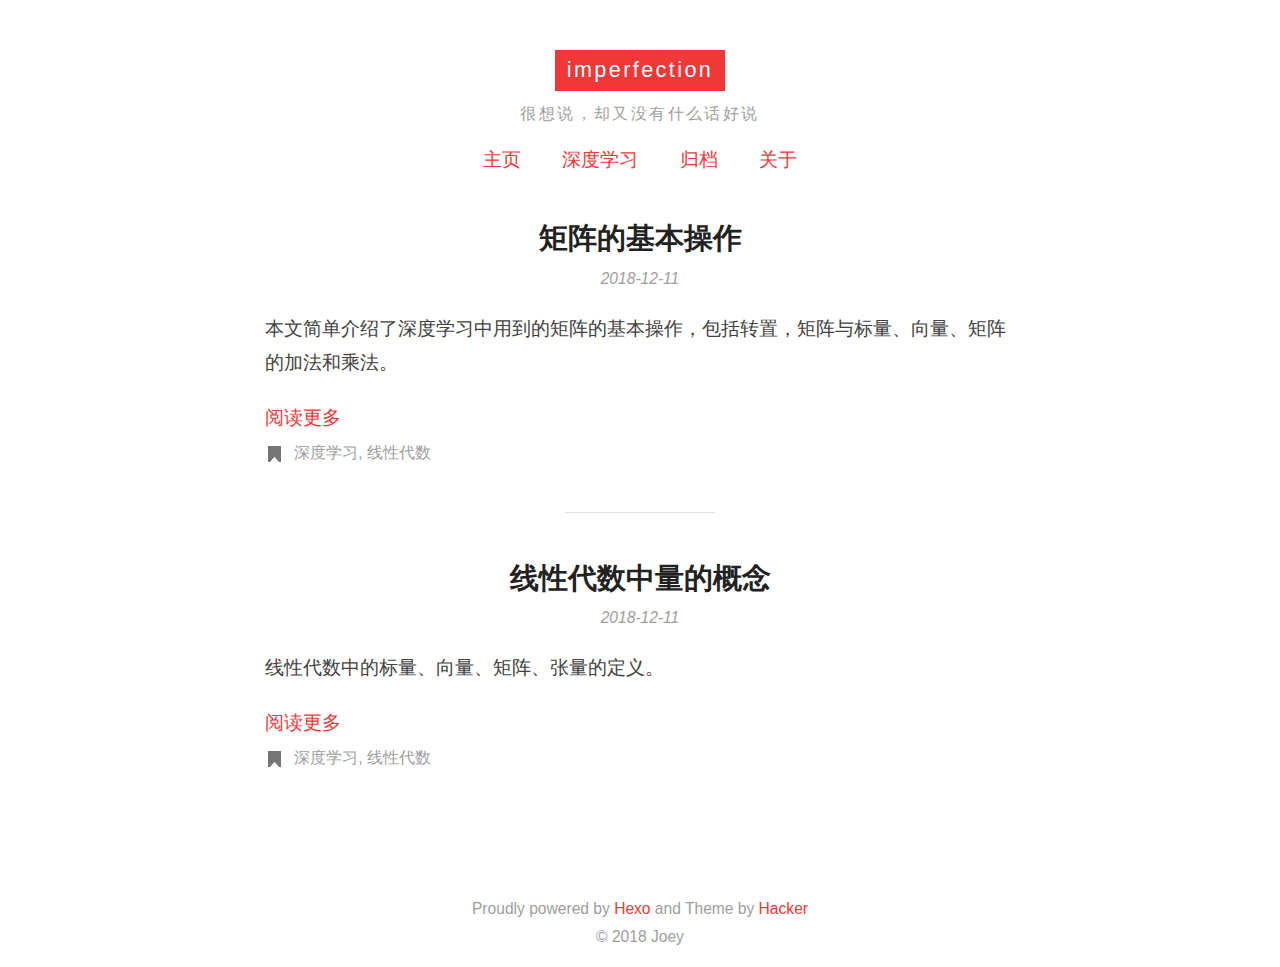
<file: index.html>
<!DOCTYPE HTML>
<html>
<head><meta name="generator" content="Hexo 3.8.0">
  <!-- hexo-inject:begin --><!-- hexo-inject:end --><meta charset="utf-8">
  
  <title>imperfection | 很想说，却又没有什么话好说</title>

  
  <meta name="author" content="Joey">
  

  

  

  <meta id="viewport" name="viewport" content="width=device-width, initial-scale=1, maximum-scale=1, minimum-scale=1, user-scalable=no, minimal-ui">
  <meta name="apple-mobile-web-app-capable" content="yes">
  <meta name="apple-mobile-web-app-status-bar-style" content="black">

  

  <meta property="og:site_name" content="imperfection">

  
  <meta property="og:image" content="/favicon.ico">
  

  <link href="/favicon.ico" rel="icon">
  <link rel="alternate" href="/atom.xml" title="imperfection" type="application/atom+xml">
  <link rel="stylesheet" href="/css/style.css" media="screen" type="text/css"><!-- hexo-inject:begin --><!-- hexo-inject:end -->
</head>


<body>
<!-- hexo-inject:begin --><!-- hexo-inject:end --><div class="blog">
  <div class="content">

    <header>
  <div class="site-branding">
    <h1 class="site-title">
      <a href="/">imperfection</a>
    </h1>
    <p class="site-description">很想说，却又没有什么话好说</p>
  </div>
  <nav class="site-navigation">
    <ul>
      
        <li><a href="/">主页</a></li>
      
        <li><a href="/categories/深度学习/">深度学习</a></li>
      
        <li><a href="/archives">归档</a></li>
      
        <li><a href="/">关于</a></li>
      
    </ul>
  </nav>
</header>

    <main class="site-main posts-loop">
    
  <article>

  
    
    <h3 class="article-title"><a href="/2018/12/11/Deep-Learning-101-Linear-Algebra-Matrix-Operations/"><span>矩阵的基本操作</span></a></h3>
    
  

  <div class="article-top-meta">
    <span class="posted-on">
      <a href="/2018/12/11/Deep-Learning-101-Linear-Algebra-Matrix-Operations/" rel="bookmark">
        <time class="entry-date published" datetime="2018-12-11T08:05:06.000Z">
          2018-12-11
        </time>
      </a>
    </span>
  </div>


  

  <div class="article-content">
    <div class="entry">
      
        <p>本文简单介绍了深度学习中用到的矩阵的基本操作，包括转置，矩阵与标量、向量、矩阵的加法和乘法。</p>
        <a href="/2018/12/11/Deep-Learning-101-Linear-Algebra-Matrix-Operations/">阅读更多</a>
      
    </div>

  </div>

  <div class="article-footer">
    <div class="article-meta pull-left">

    
      

    <span class="post-categories">
      <i class="icon-categories"></i>
        <a href="/categories/深度学习/">深度学习</a>, <a href="/categories/深度学习/线性代数/">线性代数</a>
    </span>
    

    

    </div>

    
  </div>
</article>



  <article>

  
    
    <h3 class="article-title"><a href="/2018/12/11/Deep-Learning-101-Linear-Algebra-Quantities/"><span>线性代数中量的概念</span></a></h3>
    
  

  <div class="article-top-meta">
    <span class="posted-on">
      <a href="/2018/12/11/Deep-Learning-101-Linear-Algebra-Quantities/" rel="bookmark">
        <time class="entry-date published" datetime="2018-12-11T06:05:06.000Z">
          2018-12-11
        </time>
      </a>
    </span>
  </div>


  

  <div class="article-content">
    <div class="entry">
      
        <p>线性代数中的标量、向量、矩阵、张量的定义。</p>
        <a href="/2018/12/11/Deep-Learning-101-Linear-Algebra-Quantities/">阅读更多</a>
      
    </div>

  </div>

  <div class="article-footer">
    <div class="article-meta pull-left">

    
      

    <span class="post-categories">
      <i class="icon-categories"></i>
        <a href="/categories/深度学习/">深度学习</a>, <a href="/categories/深度学习/线性代数/">线性代数</a>
    </span>
    

    

    </div>

    
  </div>
</article>




<nav class="pagination">
  
  
</nav>
    </main>

    <footer class="site-footer">
  <p class="site-info">
    Proudly powered by <a href="https://hexo.io/" target="_blank">Hexo</a> and
    Theme by <a href="https://github.com/CodeDaraW/Hacker" target="_blank">Hacker</a>
    <br>
    
    &copy; 2018 Joey
    
  </p>
</footer>
    
  </div>
</div>
<script type="text/x-mathjax-config">
    MathJax.Hub.Config({
        tex2jax: {
            inlineMath: [ ["$","$"], ["\\(","\\)"] ],
            skipTags: ['script', 'noscript', 'style', 'textarea', 'pre', 'code'],
            processEscapes: true
        }
    });
    MathJax.Hub.Queue(function() {
        var all = MathJax.Hub.getAllJax();
        for (var i = 0; i < all.length; ++i)
            all[i].SourceElement().parentNode.className += ' has-jax';
    });
</script>
<script src="http://cdn.mathjax.org/mathjax/latest/MathJax.js?config=TeX-AMS-MML_HTMLorMML"></script><!-- hexo-inject:begin --><!-- hexo-inject:end -->
</body>
</html>
</file>
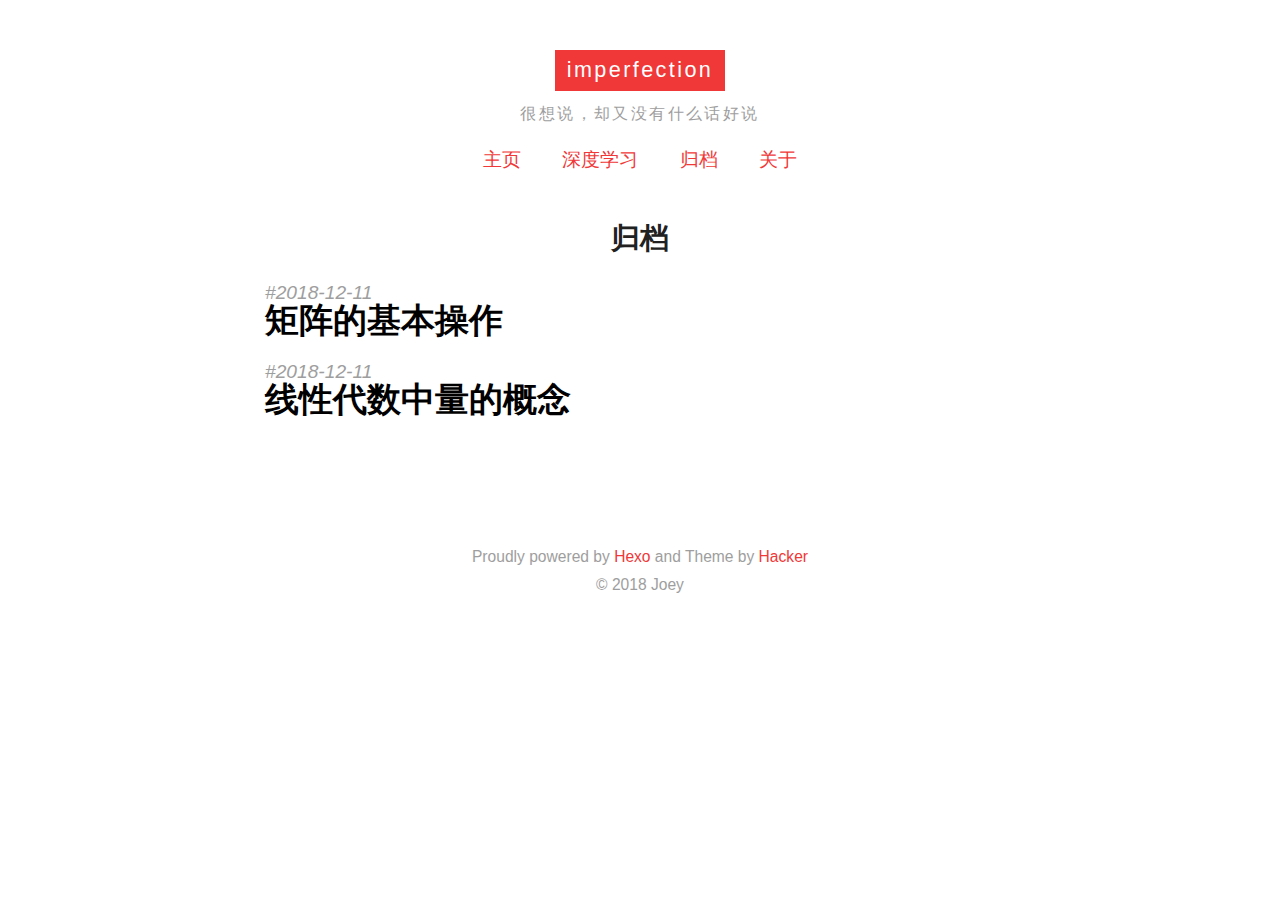
<file: archives/index.html>
<!DOCTYPE HTML>
<html>
<head><meta name="generator" content="Hexo 3.8.0">
  <!-- hexo-inject:begin --><!-- hexo-inject:end --><meta charset="utf-8">
  
  <title>归档 | imperfection | 很想说，却又没有什么话好说</title>

  
  <meta name="author" content="Joey">
  

  

  

  <meta id="viewport" name="viewport" content="width=device-width, initial-scale=1, maximum-scale=1, minimum-scale=1, user-scalable=no, minimal-ui">
  <meta name="apple-mobile-web-app-capable" content="yes">
  <meta name="apple-mobile-web-app-status-bar-style" content="black">

  

  <meta property="og:site_name" content="imperfection">

  
  <meta property="og:image" content="/favicon.ico">
  

  <link href="/favicon.ico" rel="icon">
  <link rel="alternate" href="/atom.xml" title="imperfection" type="application/atom+xml">
  <link rel="stylesheet" href="/css/style.css" media="screen" type="text/css"><!-- hexo-inject:begin --><!-- hexo-inject:end -->
</head>


<body>
<!-- hexo-inject:begin --><!-- hexo-inject:end --><div class="blog">
  <div class="content">

    <header>
  <div class="site-branding">
    <h1 class="site-title">
      <a href="/">imperfection</a>
    </h1>
    <p class="site-description">很想说，却又没有什么话好说</p>
  </div>
  <nav class="site-navigation">
    <ul>
      
        <li><a href="/">主页</a></li>
      
        <li><a href="/categories/深度学习/">深度学习</a></li>
      
        <li><a href="/archives">归档</a></li>
      
        <li><a href="/">关于</a></li>
      
    </ul>
  </nav>
</header>

    <main class="site-main posts-loop">
    

<article>

  <h2 class="article-title ">归档</h2>

  <div class="archive">
    
      <div class="post archive">
        <div class="archive-post">
          <time datetime="2018-12-11T08:05:06.000Z">
            <a href="/2018/12/11/Deep-Learning-101-Linear-Algebra-Matrix-Operations/">2018-12-11</a>
          </time>
          
            <h3 class="archive-title"><a href="/2018/12/11/Deep-Learning-101-Linear-Algebra-Matrix-Operations/"><span>矩阵的基本操作</span></a></h3>
          
        </div>
      </div>
    
      <div class="post archive">
        <div class="archive-post">
          <time datetime="2018-12-11T06:05:06.000Z">
            <a href="/2018/12/11/Deep-Learning-101-Linear-Algebra-Quantities/">2018-12-11</a>
          </time>
          
            <h3 class="archive-title"><a href="/2018/12/11/Deep-Learning-101-Linear-Algebra-Quantities/"><span>线性代数中量的概念</span></a></h3>
          
        </div>
      </div>
    
    <nav class="pagination">
  
  
</nav>
  </div>

</article>
    </main>

    <footer class="site-footer">
  <p class="site-info">
    Proudly powered by <a href="https://hexo.io/" target="_blank">Hexo</a> and
    Theme by <a href="https://github.com/CodeDaraW/Hacker" target="_blank">Hacker</a>
    <br>
    
    &copy; 2018 Joey
    
  </p>
</footer>
    
  </div>
</div>
<script type="text/x-mathjax-config">
    MathJax.Hub.Config({
        tex2jax: {
            inlineMath: [ ["$","$"], ["\\(","\\)"] ],
            skipTags: ['script', 'noscript', 'style', 'textarea', 'pre', 'code'],
            processEscapes: true
        }
    });
    MathJax.Hub.Queue(function() {
        var all = MathJax.Hub.getAllJax();
        for (var i = 0; i < all.length; ++i)
            all[i].SourceElement().parentNode.className += ' has-jax';
    });
</script>
<script src="http://cdn.mathjax.org/mathjax/latest/MathJax.js?config=TeX-AMS-MML_HTMLorMML"></script><!-- hexo-inject:begin --><!-- hexo-inject:end -->
</body>
</html>
</file>
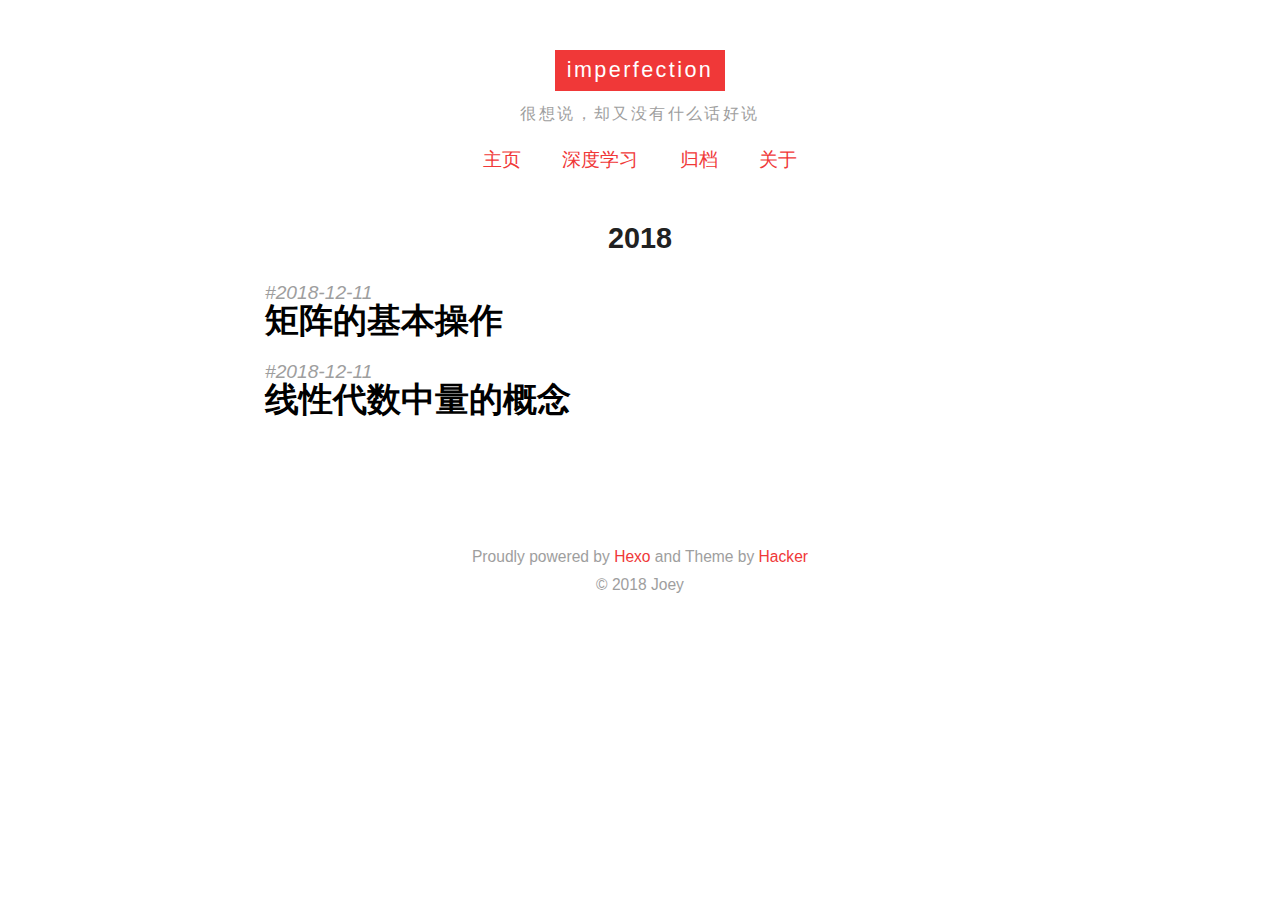
<file: archives/2018/index.html>
<!DOCTYPE HTML>
<html>
<head><meta name="generator" content="Hexo 3.8.0">
  <!-- hexo-inject:begin --><!-- hexo-inject:end --><meta charset="utf-8">
  
  <title>归档：2018 | imperfection | 很想说，却又没有什么话好说</title>

  
  <meta name="author" content="Joey">
  

  

  

  <meta id="viewport" name="viewport" content="width=device-width, initial-scale=1, maximum-scale=1, minimum-scale=1, user-scalable=no, minimal-ui">
  <meta name="apple-mobile-web-app-capable" content="yes">
  <meta name="apple-mobile-web-app-status-bar-style" content="black">

  

  <meta property="og:site_name" content="imperfection">

  
  <meta property="og:image" content="/favicon.ico">
  

  <link href="/favicon.ico" rel="icon">
  <link rel="alternate" href="/atom.xml" title="imperfection" type="application/atom+xml">
  <link rel="stylesheet" href="/css/style.css" media="screen" type="text/css"><!-- hexo-inject:begin --><!-- hexo-inject:end -->
</head>


<body>
<!-- hexo-inject:begin --><!-- hexo-inject:end --><div class="blog">
  <div class="content">

    <header>
  <div class="site-branding">
    <h1 class="site-title">
      <a href="/">imperfection</a>
    </h1>
    <p class="site-description">很想说，却又没有什么话好说</p>
  </div>
  <nav class="site-navigation">
    <ul>
      
        <li><a href="/">主页</a></li>
      
        <li><a href="/categories/深度学习/">深度学习</a></li>
      
        <li><a href="/archives">归档</a></li>
      
        <li><a href="/">关于</a></li>
      
    </ul>
  </nav>
</header>

    <main class="site-main posts-loop">
    

<article>

  <h2 class="article-title ">2018</h2>

  <div class="archive">
    
      <div class="post archive">
        <div class="archive-post">
          <time datetime="2018-12-11T08:05:06.000Z">
            <a href="/2018/12/11/Deep-Learning-101-Linear-Algebra-Matrix-Operations/">2018-12-11</a>
          </time>
          
            <h3 class="archive-title"><a href="/2018/12/11/Deep-Learning-101-Linear-Algebra-Matrix-Operations/"><span>矩阵的基本操作</span></a></h3>
          
        </div>
      </div>
    
      <div class="post archive">
        <div class="archive-post">
          <time datetime="2018-12-11T06:05:06.000Z">
            <a href="/2018/12/11/Deep-Learning-101-Linear-Algebra-Quantities/">2018-12-11</a>
          </time>
          
            <h3 class="archive-title"><a href="/2018/12/11/Deep-Learning-101-Linear-Algebra-Quantities/"><span>线性代数中量的概念</span></a></h3>
          
        </div>
      </div>
    
    <nav class="pagination">
  
  
</nav>
  </div>

</article>
    </main>

    <footer class="site-footer">
  <p class="site-info">
    Proudly powered by <a href="https://hexo.io/" target="_blank">Hexo</a> and
    Theme by <a href="https://github.com/CodeDaraW/Hacker" target="_blank">Hacker</a>
    <br>
    
    &copy; 2018 Joey
    
  </p>
</footer>
    
  </div>
</div>
<script type="text/x-mathjax-config">
    MathJax.Hub.Config({
        tex2jax: {
            inlineMath: [ ["$","$"], ["\\(","\\)"] ],
            skipTags: ['script', 'noscript', 'style', 'textarea', 'pre', 'code'],
            processEscapes: true
        }
    });
    MathJax.Hub.Queue(function() {
        var all = MathJax.Hub.getAllJax();
        for (var i = 0; i < all.length; ++i)
            all[i].SourceElement().parentNode.className += ' has-jax';
    });
</script>
<script src="http://cdn.mathjax.org/mathjax/latest/MathJax.js?config=TeX-AMS-MML_HTMLorMML"></script><!-- hexo-inject:begin --><!-- hexo-inject:end -->
</body>
</html>
</file>
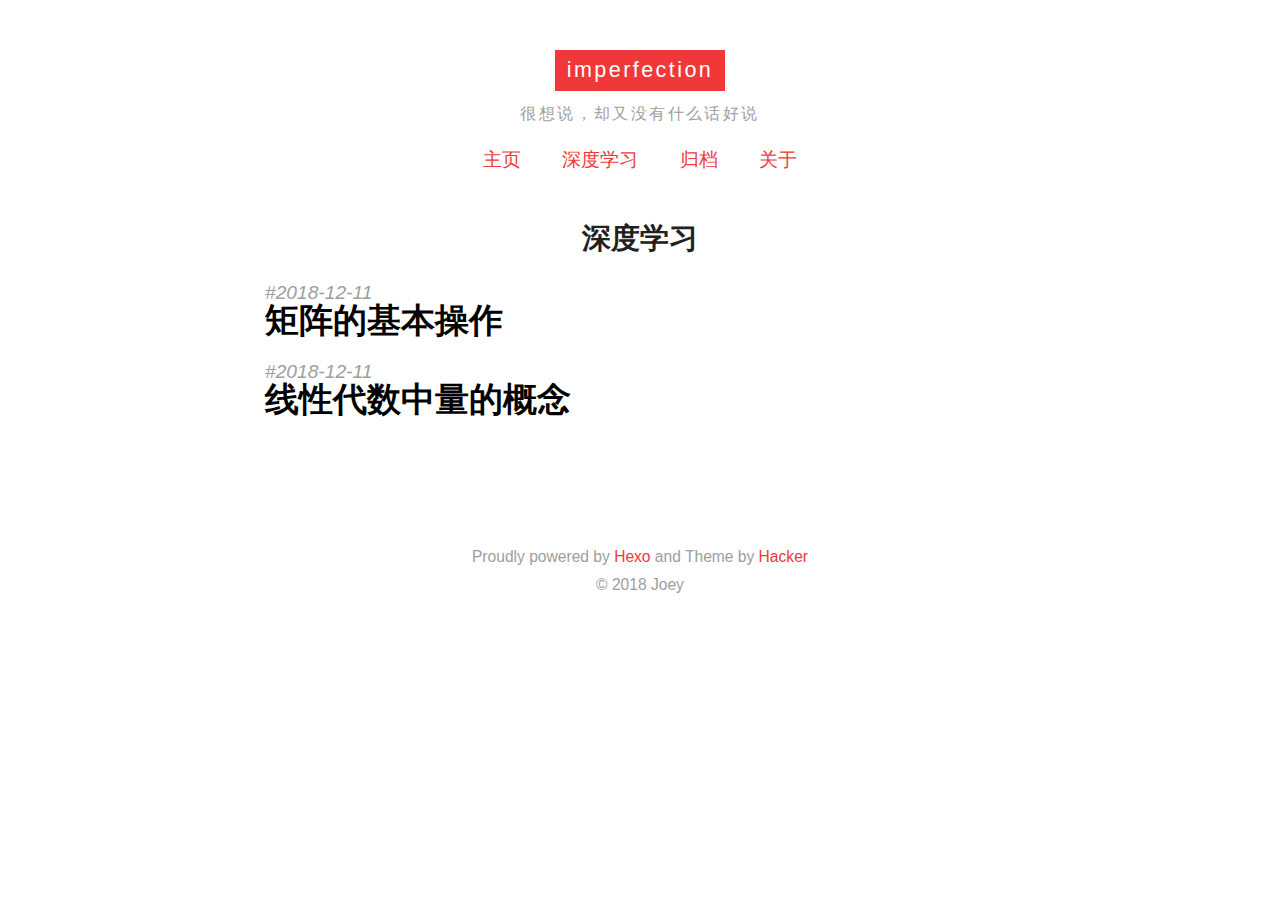
<file: categories/深度学习/index.html>
<!DOCTYPE HTML>
<html>
<head><meta name="generator" content="Hexo 3.8.0">
  <!-- hexo-inject:begin --><!-- hexo-inject:end --><meta charset="utf-8">
  
  <title>深度学习 | imperfection | 很想说，却又没有什么话好说</title>

  
  <meta name="author" content="Joey">
  

  

  

  <meta id="viewport" name="viewport" content="width=device-width, initial-scale=1, maximum-scale=1, minimum-scale=1, user-scalable=no, minimal-ui">
  <meta name="apple-mobile-web-app-capable" content="yes">
  <meta name="apple-mobile-web-app-status-bar-style" content="black">

  

  <meta property="og:site_name" content="imperfection">

  
  <meta property="og:image" content="/favicon.ico">
  

  <link href="/favicon.ico" rel="icon">
  <link rel="alternate" href="/atom.xml" title="imperfection" type="application/atom+xml">
  <link rel="stylesheet" href="/css/style.css" media="screen" type="text/css"><!-- hexo-inject:begin --><!-- hexo-inject:end -->
</head>


<body>
<!-- hexo-inject:begin --><!-- hexo-inject:end --><div class="blog">
  <div class="content">

    <header>
  <div class="site-branding">
    <h1 class="site-title">
      <a href="/">imperfection</a>
    </h1>
    <p class="site-description">很想说，却又没有什么话好说</p>
  </div>
  <nav class="site-navigation">
    <ul>
      
        <li><a href="/">主页</a></li>
      
        <li><a href="/categories/深度学习/">深度学习</a></li>
      
        <li><a href="/archives">归档</a></li>
      
        <li><a href="/">关于</a></li>
      
    </ul>
  </nav>
</header>

    <main class="site-main posts-loop">
    

<article>

  <h2 class="article-title  category">深度学习</h2>

  <div class="archive">
    
      <div class="post archive">
        <div class="archive-post">
          <time datetime="2018-12-11T08:05:06.000Z">
            <a href="/2018/12/11/Deep-Learning-101-Linear-Algebra-Matrix-Operations/">2018-12-11</a>
          </time>
          
            <h3 class="archive-title"><a href="/2018/12/11/Deep-Learning-101-Linear-Algebra-Matrix-Operations/"><span>矩阵的基本操作</span></a></h3>
          
        </div>
      </div>
    
      <div class="post archive">
        <div class="archive-post">
          <time datetime="2018-12-11T06:05:06.000Z">
            <a href="/2018/12/11/Deep-Learning-101-Linear-Algebra-Quantities/">2018-12-11</a>
          </time>
          
            <h3 class="archive-title"><a href="/2018/12/11/Deep-Learning-101-Linear-Algebra-Quantities/"><span>线性代数中量的概念</span></a></h3>
          
        </div>
      </div>
    
    <nav class="pagination">
  
  
</nav>
  </div>

</article>
    </main>

    <footer class="site-footer">
  <p class="site-info">
    Proudly powered by <a href="https://hexo.io/" target="_blank">Hexo</a> and
    Theme by <a href="https://github.com/CodeDaraW/Hacker" target="_blank">Hacker</a>
    <br>
    
    &copy; 2018 Joey
    
  </p>
</footer>
    
  </div>
</div>
<script type="text/x-mathjax-config">
    MathJax.Hub.Config({
        tex2jax: {
            inlineMath: [ ["$","$"], ["\\(","\\)"] ],
            skipTags: ['script', 'noscript', 'style', 'textarea', 'pre', 'code'],
            processEscapes: true
        }
    });
    MathJax.Hub.Queue(function() {
        var all = MathJax.Hub.getAllJax();
        for (var i = 0; i < all.length; ++i)
            all[i].SourceElement().parentNode.className += ' has-jax';
    });
</script>
<script src="http://cdn.mathjax.org/mathjax/latest/MathJax.js?config=TeX-AMS-MML_HTMLorMML"></script><!-- hexo-inject:begin --><!-- hexo-inject:end -->
</body>
</html>
</file>
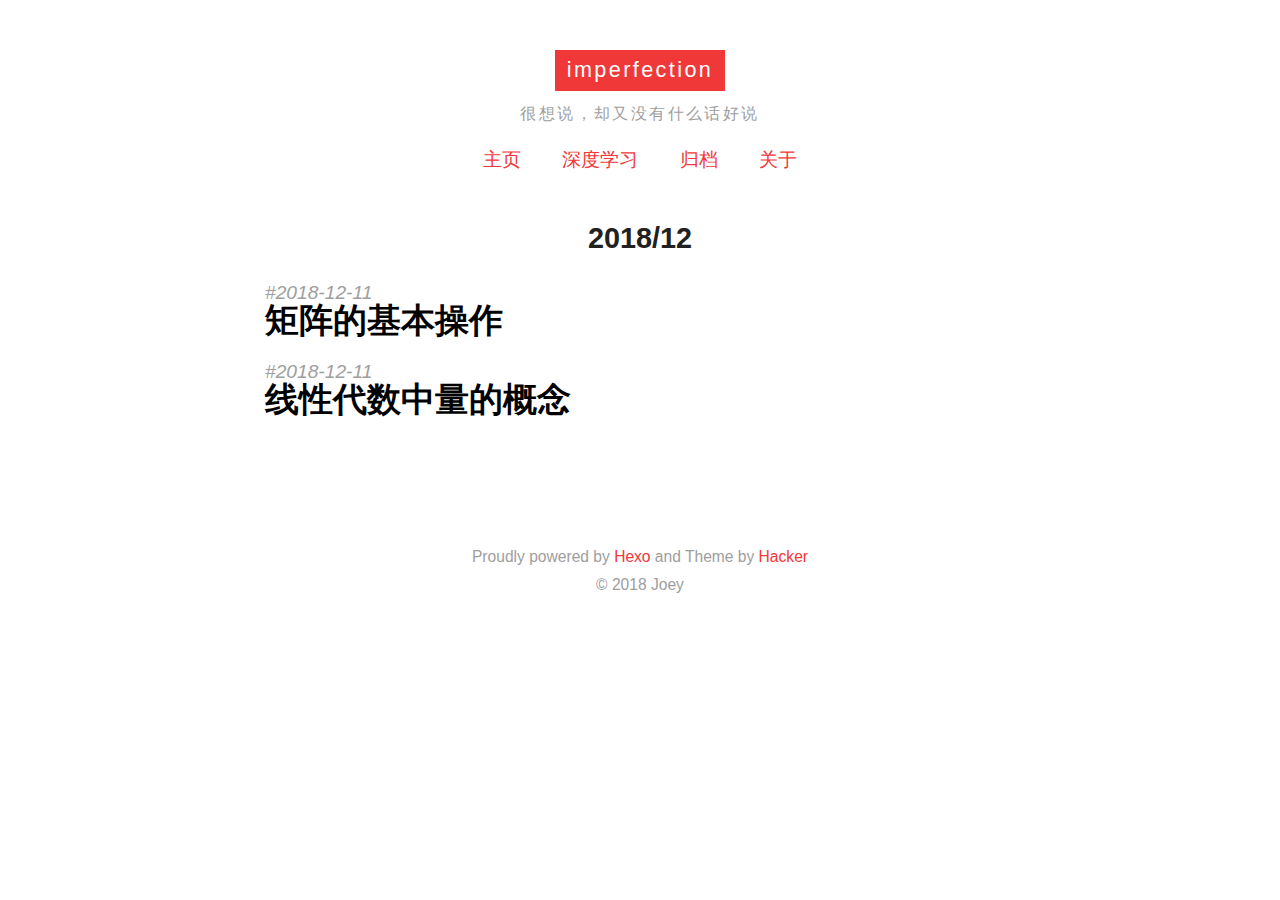
<file: archives/2018/12/index.html>
<!DOCTYPE HTML>
<html>
<head><meta name="generator" content="Hexo 3.8.0">
  <!-- hexo-inject:begin --><!-- hexo-inject:end --><meta charset="utf-8">
  
  <title>归档：2018/12 | imperfection | 很想说，却又没有什么话好说</title>

  
  <meta name="author" content="Joey">
  

  

  

  <meta id="viewport" name="viewport" content="width=device-width, initial-scale=1, maximum-scale=1, minimum-scale=1, user-scalable=no, minimal-ui">
  <meta name="apple-mobile-web-app-capable" content="yes">
  <meta name="apple-mobile-web-app-status-bar-style" content="black">

  

  <meta property="og:site_name" content="imperfection">

  
  <meta property="og:image" content="/favicon.ico">
  

  <link href="/favicon.ico" rel="icon">
  <link rel="alternate" href="/atom.xml" title="imperfection" type="application/atom+xml">
  <link rel="stylesheet" href="/css/style.css" media="screen" type="text/css"><!-- hexo-inject:begin --><!-- hexo-inject:end -->
</head>


<body>
<!-- hexo-inject:begin --><!-- hexo-inject:end --><div class="blog">
  <div class="content">

    <header>
  <div class="site-branding">
    <h1 class="site-title">
      <a href="/">imperfection</a>
    </h1>
    <p class="site-description">很想说，却又没有什么话好说</p>
  </div>
  <nav class="site-navigation">
    <ul>
      
        <li><a href="/">主页</a></li>
      
        <li><a href="/categories/深度学习/">深度学习</a></li>
      
        <li><a href="/archives">归档</a></li>
      
        <li><a href="/">关于</a></li>
      
    </ul>
  </nav>
</header>

    <main class="site-main posts-loop">
    

<article>

  <h2 class="article-title ">2018/12</h2>

  <div class="archive">
    
      <div class="post archive">
        <div class="archive-post">
          <time datetime="2018-12-11T08:05:06.000Z">
            <a href="/2018/12/11/Deep-Learning-101-Linear-Algebra-Matrix-Operations/">2018-12-11</a>
          </time>
          
            <h3 class="archive-title"><a href="/2018/12/11/Deep-Learning-101-Linear-Algebra-Matrix-Operations/"><span>矩阵的基本操作</span></a></h3>
          
        </div>
      </div>
    
      <div class="post archive">
        <div class="archive-post">
          <time datetime="2018-12-11T06:05:06.000Z">
            <a href="/2018/12/11/Deep-Learning-101-Linear-Algebra-Quantities/">2018-12-11</a>
          </time>
          
            <h3 class="archive-title"><a href="/2018/12/11/Deep-Learning-101-Linear-Algebra-Quantities/"><span>线性代数中量的概念</span></a></h3>
          
        </div>
      </div>
    
    <nav class="pagination">
  
  
</nav>
  </div>

</article>
    </main>

    <footer class="site-footer">
  <p class="site-info">
    Proudly powered by <a href="https://hexo.io/" target="_blank">Hexo</a> and
    Theme by <a href="https://github.com/CodeDaraW/Hacker" target="_blank">Hacker</a>
    <br>
    
    &copy; 2018 Joey
    
  </p>
</footer>
    
  </div>
</div>
<script type="text/x-mathjax-config">
    MathJax.Hub.Config({
        tex2jax: {
            inlineMath: [ ["$","$"], ["\\(","\\)"] ],
            skipTags: ['script', 'noscript', 'style', 'textarea', 'pre', 'code'],
            processEscapes: true
        }
    });
    MathJax.Hub.Queue(function() {
        var all = MathJax.Hub.getAllJax();
        for (var i = 0; i < all.length; ++i)
            all[i].SourceElement().parentNode.className += ' has-jax';
    });
</script>
<script src="http://cdn.mathjax.org/mathjax/latest/MathJax.js?config=TeX-AMS-MML_HTMLorMML"></script><!-- hexo-inject:begin --><!-- hexo-inject:end -->
</body>
</html>
</file>
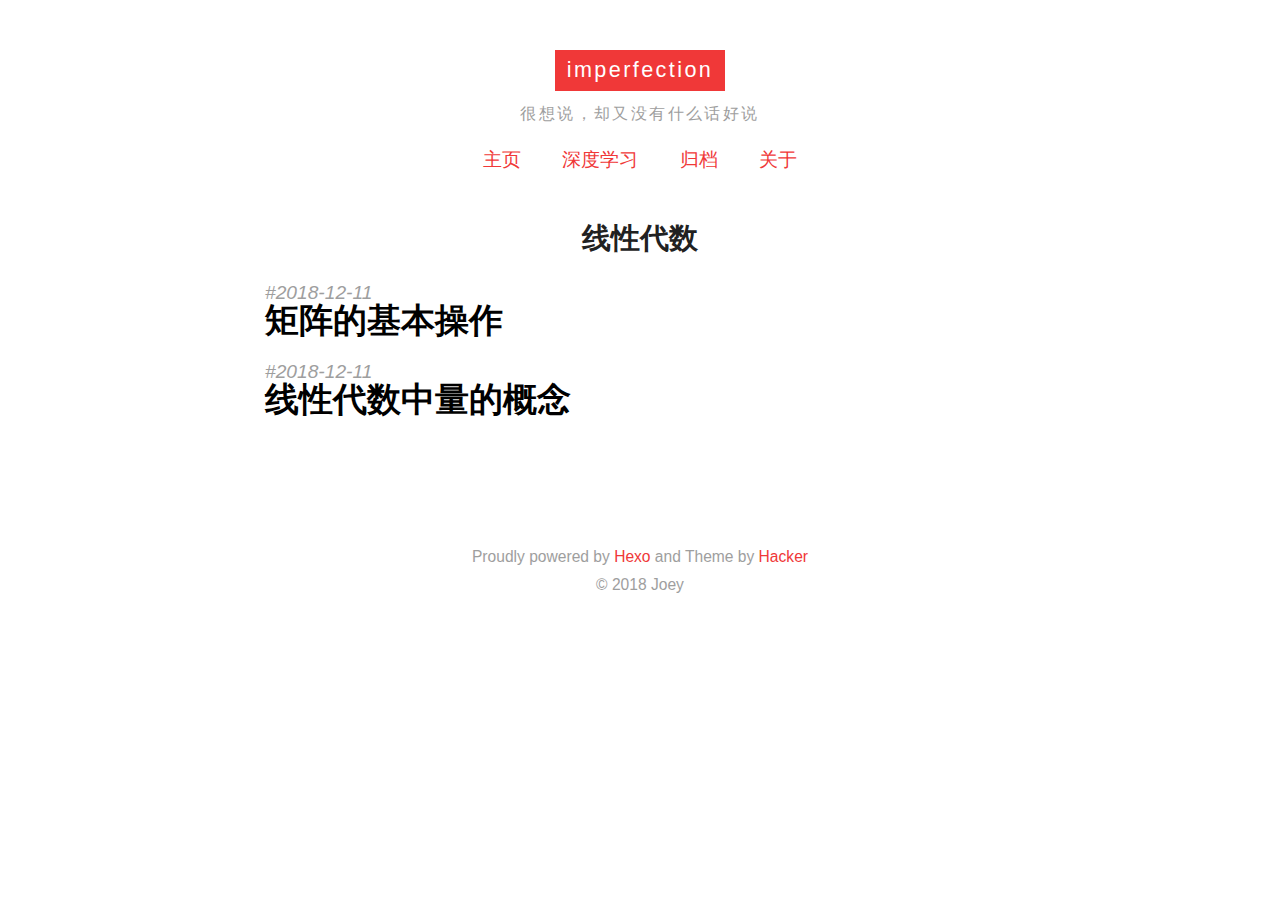
<file: categories/深度学习/线性代数/index.html>
<!DOCTYPE HTML>
<html>
<head><meta name="generator" content="Hexo 3.8.0">
  <!-- hexo-inject:begin --><!-- hexo-inject:end --><meta charset="utf-8">
  
  <title>线性代数 | imperfection | 很想说，却又没有什么话好说</title>

  
  <meta name="author" content="Joey">
  

  

  

  <meta id="viewport" name="viewport" content="width=device-width, initial-scale=1, maximum-scale=1, minimum-scale=1, user-scalable=no, minimal-ui">
  <meta name="apple-mobile-web-app-capable" content="yes">
  <meta name="apple-mobile-web-app-status-bar-style" content="black">

  

  <meta property="og:site_name" content="imperfection">

  
  <meta property="og:image" content="/favicon.ico">
  

  <link href="/favicon.ico" rel="icon">
  <link rel="alternate" href="/atom.xml" title="imperfection" type="application/atom+xml">
  <link rel="stylesheet" href="/css/style.css" media="screen" type="text/css"><!-- hexo-inject:begin --><!-- hexo-inject:end -->
</head>


<body>
<!-- hexo-inject:begin --><!-- hexo-inject:end --><div class="blog">
  <div class="content">

    <header>
  <div class="site-branding">
    <h1 class="site-title">
      <a href="/">imperfection</a>
    </h1>
    <p class="site-description">很想说，却又没有什么话好说</p>
  </div>
  <nav class="site-navigation">
    <ul>
      
        <li><a href="/">主页</a></li>
      
        <li><a href="/categories/深度学习/">深度学习</a></li>
      
        <li><a href="/archives">归档</a></li>
      
        <li><a href="/">关于</a></li>
      
    </ul>
  </nav>
</header>

    <main class="site-main posts-loop">
    

<article>

  <h2 class="article-title  category">线性代数</h2>

  <div class="archive">
    
      <div class="post archive">
        <div class="archive-post">
          <time datetime="2018-12-11T08:05:06.000Z">
            <a href="/2018/12/11/Deep-Learning-101-Linear-Algebra-Matrix-Operations/">2018-12-11</a>
          </time>
          
            <h3 class="archive-title"><a href="/2018/12/11/Deep-Learning-101-Linear-Algebra-Matrix-Operations/"><span>矩阵的基本操作</span></a></h3>
          
        </div>
      </div>
    
      <div class="post archive">
        <div class="archive-post">
          <time datetime="2018-12-11T06:05:06.000Z">
            <a href="/2018/12/11/Deep-Learning-101-Linear-Algebra-Quantities/">2018-12-11</a>
          </time>
          
            <h3 class="archive-title"><a href="/2018/12/11/Deep-Learning-101-Linear-Algebra-Quantities/"><span>线性代数中量的概念</span></a></h3>
          
        </div>
      </div>
    
    <nav class="pagination">
  
  
</nav>
  </div>

</article>
    </main>

    <footer class="site-footer">
  <p class="site-info">
    Proudly powered by <a href="https://hexo.io/" target="_blank">Hexo</a> and
    Theme by <a href="https://github.com/CodeDaraW/Hacker" target="_blank">Hacker</a>
    <br>
    
    &copy; 2018 Joey
    
  </p>
</footer>
    
  </div>
</div>
<script type="text/x-mathjax-config">
    MathJax.Hub.Config({
        tex2jax: {
            inlineMath: [ ["$","$"], ["\\(","\\)"] ],
            skipTags: ['script', 'noscript', 'style', 'textarea', 'pre', 'code'],
            processEscapes: true
        }
    });
    MathJax.Hub.Queue(function() {
        var all = MathJax.Hub.getAllJax();
        for (var i = 0; i < all.length; ++i)
            all[i].SourceElement().parentNode.className += ' has-jax';
    });
</script>
<script src="http://cdn.mathjax.org/mathjax/latest/MathJax.js?config=TeX-AMS-MML_HTMLorMML"></script><!-- hexo-inject:begin --><!-- hexo-inject:end -->
</body>
</html>
</file>
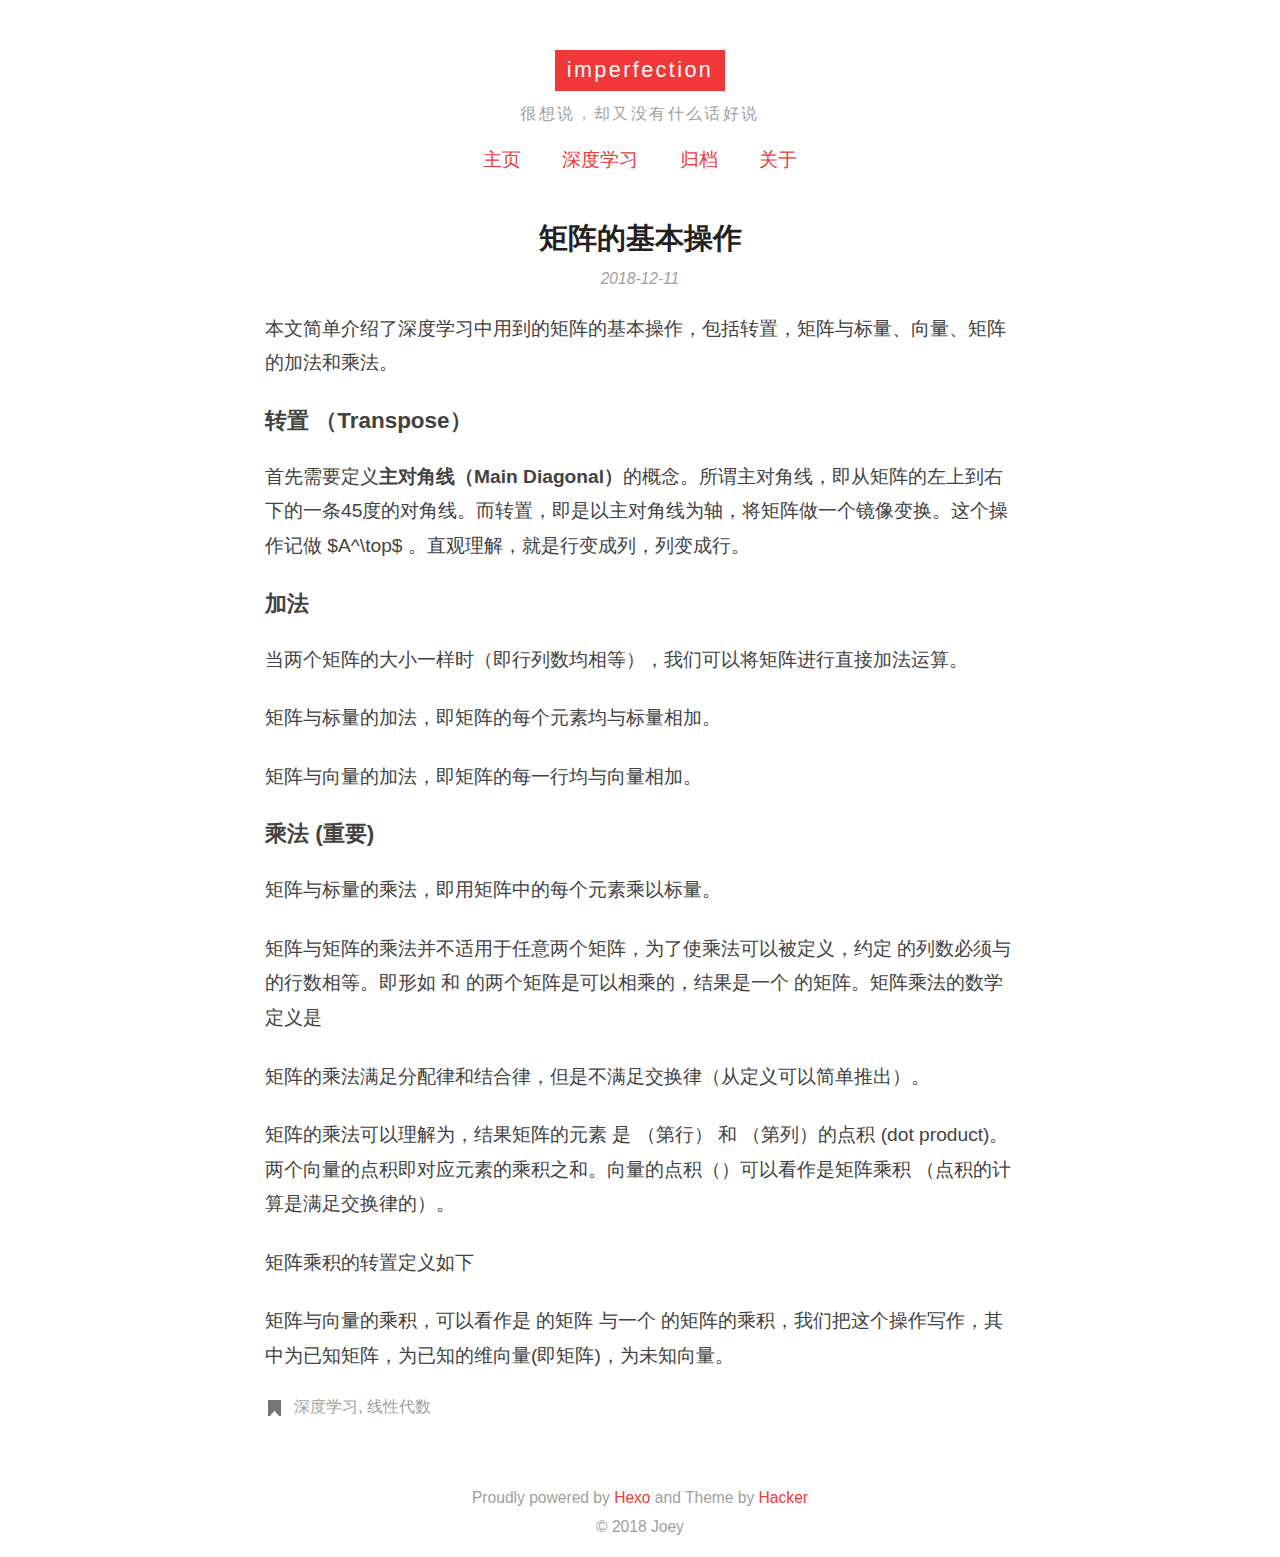
<file: 2018/12/11/Deep-Learning-101-Linear-Algebra-Matrix-Operations/index.html>
<!DOCTYPE HTML>
<html>
<head><meta name="generator" content="Hexo 3.8.0">
  <!-- hexo-inject:begin --><!-- hexo-inject:end --><meta charset="utf-8">
  
  <title>矩阵的基本操作 | imperfection | 很想说，却又没有什么话好说</title>

  
  <meta name="author" content="Joey">
  

  
  <meta name="description" content="本文简单介绍了深度学习中用到的矩阵的基本操作，包括转置，矩阵与标量、向量、矩阵的加法和乘法。">
  

  
  
  <meta name="keywords" content="">
  

  <meta id="viewport" name="viewport" content="width=device-width, initial-scale=1, maximum-scale=1, minimum-scale=1, user-scalable=no, minimal-ui">
  <meta name="apple-mobile-web-app-capable" content="yes">
  <meta name="apple-mobile-web-app-status-bar-style" content="black">

  <meta property="og:title" content="矩阵的基本操作">

  <meta property="og:site_name" content="imperfection">

  
  <meta property="og:image" content="/favicon.ico">
  

  <link href="/favicon.ico" rel="icon">
  <link rel="alternate" href="/atom.xml" title="imperfection" type="application/atom+xml">
  <link rel="stylesheet" href="/css/style.css" media="screen" type="text/css"><!-- hexo-inject:begin --><!-- hexo-inject:end -->
</head>


<body>
<!-- hexo-inject:begin --><!-- hexo-inject:end --><div class="blog">
  <div class="content">

    <header>
  <div class="site-branding">
    <h1 class="site-title">
      <a href="/">imperfection</a>
    </h1>
    <p class="site-description">很想说，却又没有什么话好说</p>
  </div>
  <nav class="site-navigation">
    <ul>
      
        <li><a href="/">主页</a></li>
      
        <li><a href="/categories/深度学习/">深度学习</a></li>
      
        <li><a href="/archives">归档</a></li>
      
        <li><a href="/">关于</a></li>
      
    </ul>
  </nav>
</header>

    <main class="site-main posts-loop">
    <article>

  
    
    <h3 class="article-title"><span>矩阵的基本操作</span></h3>
    
  

  <div class="article-top-meta">
    <span class="posted-on">
      <a href="/2018/12/11/Deep-Learning-101-Linear-Algebra-Matrix-Operations/" rel="bookmark">
        <time class="entry-date published" datetime="2018-12-11T08:05:06.000Z">
          2018-12-11
        </time>
      </a>
    </span>
  </div>


  

  <div class="article-content">
    <div class="entry">
      
        <p>本文简单介绍了深度学习中用到的矩阵的基本操作，包括转置，矩阵与标量、向量、矩阵的加法和乘法。</p>
<a id="more"></a>
<h3 id="转置-（Transpose）"><a href="#转置-（Transpose）" class="headerlink" title="转置 （Transpose）"></a>转置 （Transpose）</h3><p>首先需要定义<strong>主对角线（Main Diagonal）</strong>的概念。所谓主对角线，即从矩阵的左上到右下的一条45度的对角线。而转置，即是以主对角线为轴，将矩阵做一个镜像变换。这个操作记做 $A^\top$ 。直观理解，就是行变成列，列变成行。</p>
<script type="math/tex; mode=display">(A^\top)_{i,j}=A_{j, i}</script><h3 id="加法"><a href="#加法" class="headerlink" title="加法"></a>加法</h3><p>当两个矩阵的大小一样时（即行列数均相等），我们可以将矩阵进行直接加法运算。</p>
<script type="math/tex; mode=display">C = A + B, 其中 C_{i,j}=A_{i,j} + B_{i,j}</script><p>矩阵与标量的加法，即矩阵的每个元素均与标量相加。</p>
<script type="math/tex; mode=display">B = A + b, 其中 B_{i,j}=A_{i,j} + b</script><p>矩阵与向量的加法，即矩阵的每一行均与向量相加。</p>
<script type="math/tex; mode=display">B_{i,j}=A_{i,j} + {\bf b}_j</script><h3 id="乘法-重要"><a href="#乘法-重要" class="headerlink" title="乘法 (重要)"></a>乘法 (重要)</h3><p>矩阵与标量的乘法，即用矩阵中的每个元素乘以标量。</p>
<script type="math/tex; mode=display">B = A \times b, 其中 B_{i,j}=A_{i,j} \times b</script><p>矩阵与矩阵的乘法并不适用于任意两个矩阵，为了使乘法可以被定义，约定 <script type="math/tex">A</script> 的列数必须与 <script type="math/tex">B</script> 的行数相等。即形如 <script type="math/tex">A_{m \times n}</script> 和 <script type="math/tex">B_{n \times p}</script> 的两个矩阵是可以相乘的，结果是一个 <script type="math/tex">n \times p</script> 的矩阵。矩阵乘法的数学定义是</p>
<script type="math/tex; mode=display">C_{i,j} = \sum_{k}A_{i,k}B_{k,j}</script><p>矩阵的乘法满足分配律和结合律，但是不满足交换律（从定义可以简单推出）。</p>
<p>矩阵的乘法可以理解为，结果矩阵的元素 <script type="math/tex">C_{i,j}</script> 是 <script type="math/tex">A_{i:}</script>（第<script type="math/tex">i</script>行） 和 <script type="math/tex">B_{:j}</script> （第<script type="math/tex">j</script>列）的点积 (dot product)。两个向量的点积即对应元素的乘积之和。向量的点积（<script type="math/tex">{\bf a \times b}</script>）可以看作是矩阵乘积 <script type="math/tex">{\bf a^\top b}</script>（点积的计算是满足交换律的）。</p>
<p>矩阵乘积的转置定义如下</p>
<script type="math/tex; mode=display">(AB)^\top=B^\top A^\top</script><p>矩阵与向量的乘积，可以看作是 <script type="math/tex">m\times n</script>的矩阵 <script type="math/tex">A_{m\times n}</script> 与一个 <script type="math/tex">x_{n\times 1}</script>的矩阵的乘积，我们把这个操作写作<script type="math/tex">{\bf Ax=b}</script>，其中<script type="math/tex">A</script>为已知矩阵，<script type="math/tex">\bf b</script>为已知的<script type="math/tex">m</script>维向量(即<script type="math/tex">m\times 1</script>矩阵)，<script type="math/tex">x_{n\times1}</script>为未知向量。</p>

      
    </div>

  </div>

  <div class="article-footer">
    <div class="article-meta pull-left">

    
      

    <span class="post-categories">
      <i class="icon-categories"></i>
        <a href="/categories/深度学习/">深度学习</a>, <a href="/categories/深度学习/线性代数/">线性代数</a>
    </span>
    

    

    </div>

    
  </div>
</article>

  



    </main>

    <footer class="site-footer">
  <p class="site-info">
    Proudly powered by <a href="https://hexo.io/" target="_blank">Hexo</a> and
    Theme by <a href="https://github.com/CodeDaraW/Hacker" target="_blank">Hacker</a>
    <br>
    
    &copy; 2018 Joey
    
  </p>
</footer>
    
  </div>
</div>
<script type="text/x-mathjax-config">
    MathJax.Hub.Config({
        tex2jax: {
            inlineMath: [ ["$","$"], ["\\(","\\)"] ],
            skipTags: ['script', 'noscript', 'style', 'textarea', 'pre', 'code'],
            processEscapes: true
        }
    });
    MathJax.Hub.Queue(function() {
        var all = MathJax.Hub.getAllJax();
        for (var i = 0; i < all.length; ++i)
            all[i].SourceElement().parentNode.className += ' has-jax';
    });
</script>
<script src="http://cdn.mathjax.org/mathjax/latest/MathJax.js?config=TeX-AMS-MML_HTMLorMML"></script><!-- hexo-inject:begin --><!-- hexo-inject:end -->
</body>
</html>
</file>
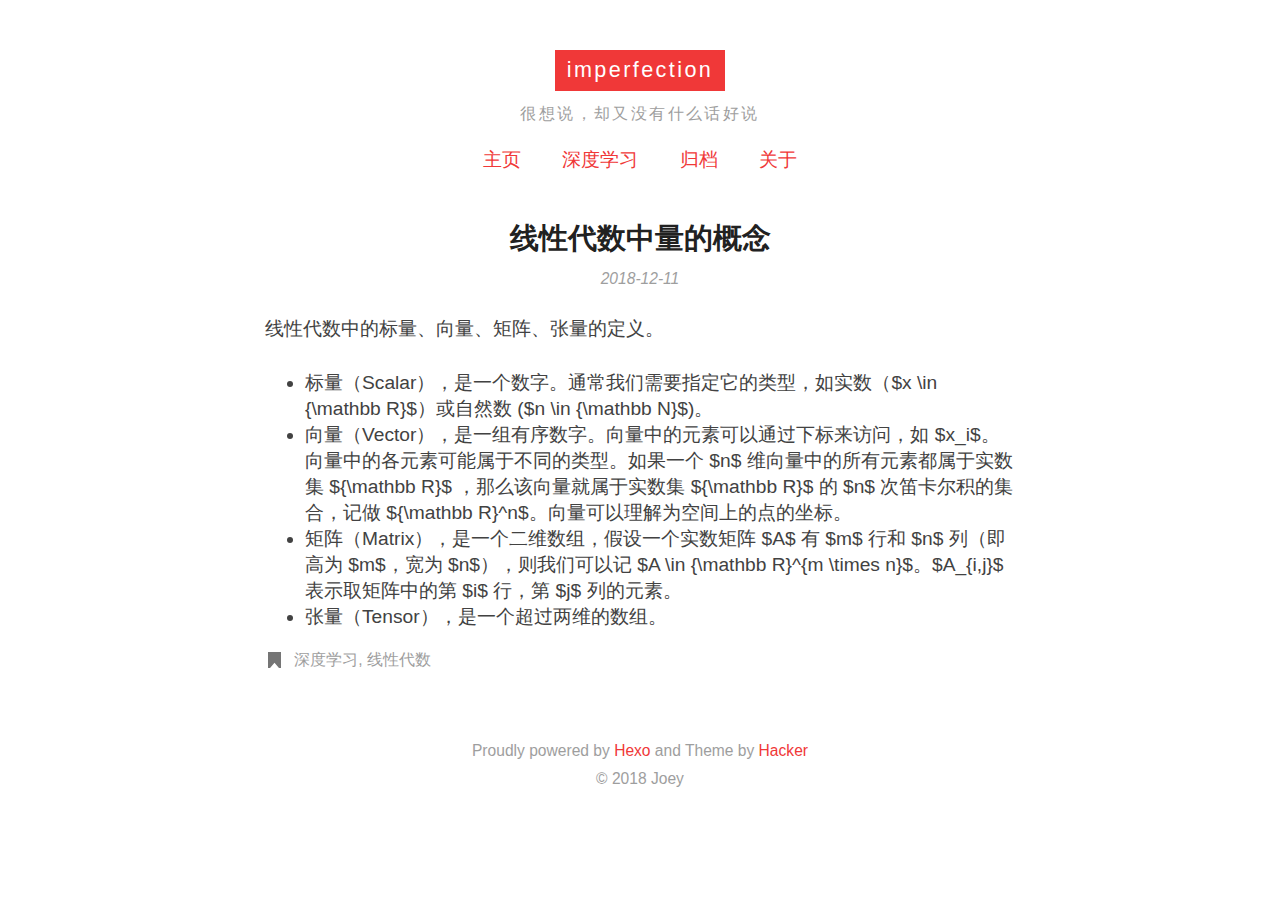
<file: 2018/12/11/Deep-Learning-101-Linear-Algebra-Quantities/index.html>
<!DOCTYPE HTML>
<html>
<head><meta name="generator" content="Hexo 3.8.0">
  <!-- hexo-inject:begin --><!-- hexo-inject:end --><meta charset="utf-8">
  
  <title>线性代数中量的概念 | imperfection | 很想说，却又没有什么话好说</title>

  
  <meta name="author" content="Joey">
  

  
  <meta name="description" content="线性代数中的标量、向量、矩阵、张量的定义。">
  

  
  
  <meta name="keywords" content="">
  

  <meta id="viewport" name="viewport" content="width=device-width, initial-scale=1, maximum-scale=1, minimum-scale=1, user-scalable=no, minimal-ui">
  <meta name="apple-mobile-web-app-capable" content="yes">
  <meta name="apple-mobile-web-app-status-bar-style" content="black">

  <meta property="og:title" content="线性代数中量的概念">

  <meta property="og:site_name" content="imperfection">

  
  <meta property="og:image" content="/favicon.ico">
  

  <link href="/favicon.ico" rel="icon">
  <link rel="alternate" href="/atom.xml" title="imperfection" type="application/atom+xml">
  <link rel="stylesheet" href="/css/style.css" media="screen" type="text/css"><!-- hexo-inject:begin --><!-- hexo-inject:end -->
</head>


<body>
<!-- hexo-inject:begin --><!-- hexo-inject:end --><div class="blog">
  <div class="content">

    <header>
  <div class="site-branding">
    <h1 class="site-title">
      <a href="/">imperfection</a>
    </h1>
    <p class="site-description">很想说，却又没有什么话好说</p>
  </div>
  <nav class="site-navigation">
    <ul>
      
        <li><a href="/">主页</a></li>
      
        <li><a href="/categories/深度学习/">深度学习</a></li>
      
        <li><a href="/archives">归档</a></li>
      
        <li><a href="/">关于</a></li>
      
    </ul>
  </nav>
</header>

    <main class="site-main posts-loop">
    <article>

  
    
    <h3 class="article-title"><span>线性代数中量的概念</span></h3>
    
  

  <div class="article-top-meta">
    <span class="posted-on">
      <a href="/2018/12/11/Deep-Learning-101-Linear-Algebra-Quantities/" rel="bookmark">
        <time class="entry-date published" datetime="2018-12-11T06:05:06.000Z">
          2018-12-11
        </time>
      </a>
    </span>
  </div>


  

  <div class="article-content">
    <div class="entry">
      
        <p>线性代数中的标量、向量、矩阵、张量的定义。</p>
<a id="more"></a>
<ul>
<li>标量（Scalar），是一个数字。通常我们需要指定它的类型，如实数（$x \in {\mathbb R}$）或自然数 ($n \in {\mathbb N}$)。</li>
<li>向量（Vector），是一组有序数字。向量中的元素可以通过下标来访问，如 $x_i$。向量中的各元素可能属于不同的类型。如果一个 $n$ 维向量中的所有元素都属于实数集 ${\mathbb R}$ ，那么该向量就属于实数集 ${\mathbb R}$ 的 $n$ 次笛卡尔积的集合，记做 ${\mathbb R}^n$。向量可以理解为空间上的点的坐标。</li>
<li>矩阵（Matrix），是一个二维数组，假设一个实数矩阵 $A$ 有 $m$ 行和 $n$ 列（即高为 $m$，宽为 $n$），则我们可以记 $A \in {\mathbb R}^{m \times n}$。$A_{i,j}$ 表示取矩阵中的第 $i$ 行，第 $j$ 列的元素。</li>
<li>张量（Tensor），是一个超过两维的数组。</li>
</ul>

      
    </div>

  </div>

  <div class="article-footer">
    <div class="article-meta pull-left">

    
      

    <span class="post-categories">
      <i class="icon-categories"></i>
        <a href="/categories/深度学习/">深度学习</a>, <a href="/categories/深度学习/线性代数/">线性代数</a>
    </span>
    

    

    </div>

    
  </div>
</article>

  



    </main>

    <footer class="site-footer">
  <p class="site-info">
    Proudly powered by <a href="https://hexo.io/" target="_blank">Hexo</a> and
    Theme by <a href="https://github.com/CodeDaraW/Hacker" target="_blank">Hacker</a>
    <br>
    
    &copy; 2018 Joey
    
  </p>
</footer>
    
  </div>
</div>
<script type="text/x-mathjax-config">
    MathJax.Hub.Config({
        tex2jax: {
            inlineMath: [ ["$","$"], ["\\(","\\)"] ],
            skipTags: ['script', 'noscript', 'style', 'textarea', 'pre', 'code'],
            processEscapes: true
        }
    });
    MathJax.Hub.Queue(function() {
        var all = MathJax.Hub.getAllJax();
        for (var i = 0; i < all.length; ++i)
            all[i].SourceElement().parentNode.className += ' has-jax';
    });
</script>
<script src="http://cdn.mathjax.org/mathjax/latest/MathJax.js?config=TeX-AMS-MML_HTMLorMML"></script><!-- hexo-inject:begin --><!-- hexo-inject:end -->
</body>
</html>
</file>
<file: css/style.css>
/*! normalize.css v3.0.3 | MIT License | github.com/necolas/normalize.css */

/**
 * 1. Set default font family to sans-serif.
 * 2. Prevent iOS and IE text size adjust after device orientation change,
 *    without disabling user zoom.
 */

html {
  font-family: sans-serif; /* 1 */
  -ms-text-size-adjust: 100%; /* 2 */
  -webkit-text-size-adjust: 100%; /* 2 */
}

/**
 * Remove default margin.
 */

body {
  margin: 0;
}

/* HTML5 display definitions
   ========================================================================== */

/**
 * Correct `block` display not defined for any HTML5 element in IE 8/9.
 * Correct `block` display not defined for `details` or `summary` in IE 10/11
 * and Firefox.
 * Correct `block` display not defined for `main` in IE 11.
 */

article,
aside,
details,
figcaption,
figure,
footer,
header,
hgroup,
main,
menu,
nav,
section,
summary {
  display: block;
}

/**
 * 1. Correct `inline-block` display not defined in IE 8/9.
 * 2. Normalize vertical alignment of `progress` in Chrome, Firefox, and Opera.
 */

audio,
canvas,
progress,
video {
  display: inline-block; /* 1 */
  vertical-align: baseline; /* 2 */
}

/**
 * Prevent modern browsers from displaying `audio` without controls.
 * Remove excess height in iOS 5 devices.
 */

audio:not([controls]) {
  display: none;
  height: 0;
}

/**
 * Address `[hidden]` styling not present in IE 8/9/10.
 * Hide the `template` element in IE 8/9/10/11, Safari, and Firefox < 22.
 */

[hidden],
template {
  display: none;
}

/* Links
   ========================================================================== */

/**
 * Remove the gray background color from active links in IE 10.
 */

a {
  background-color: transparent;
}

/**
 * Improve readability of focused elements when they are also in an
 * active/hover state.
 */

a:active,
a:hover {
  outline: 0;
}

/* Text-level semantics
   ========================================================================== */

/**
 * Address styling not present in IE 8/9/10/11, Safari, and Chrome.
 */

abbr[title] {
  border-bottom: 1px dotted;
}

/**
 * Address style set to `bolder` in Firefox 4+, Safari, and Chrome.
 */

b,
strong {
  font-weight: bold;
}

/**
 * Address styling not present in Safari and Chrome.
 */

dfn {
  font-style: italic;
}

/**
 * Address variable `h1` font-size and margin within `section` and `article`
 * contexts in Firefox 4+, Safari, and Chrome.
 */

h1 {
  font-size: 2em;
  margin: 0.67em 0;
}

/**
 * Address styling not present in IE 8/9.
 */

mark {
  background: #ff0;
  color: #000;
}

/**
 * Address inconsistent and variable font size in all browsers.
 */

small {
  font-size: 80%;
}

/**
 * Prevent `sub` and `sup` affecting `line-height` in all browsers.
 */

sub,
sup {
  font-size: 75%;
  line-height: 0;
  position: relative;
  vertical-align: baseline;
}

sup {
  top: -0.5em;
}

sub {
  bottom: -0.25em;
}

/* Embedded content
   ========================================================================== */

/**
 * Remove border when inside `a` element in IE 8/9/10.
 */

img {
  border: 0;
}

/**
 * Correct overflow not hidden in IE 9/10/11.
 */

svg:not(:root) {
  overflow: hidden;
}

/* Grouping content
   ========================================================================== */

/**
 * Address margin not present in IE 8/9 and Safari.
 */

figure {
  margin: 1em 40px;
}

/**
 * Address differences between Firefox and other browsers.
 */

hr {
  box-sizing: content-box;
  height: 0;
}

/**
 * Contain overflow in all browsers.
 */

pre {
  overflow: auto;
}

/**
 * Address odd `em`-unit font size rendering in all browsers.
 */

code,
kbd,
pre,
samp {
  font-family: monospace, monospace;
  font-size: 1em;
}

/* Forms
   ========================================================================== */

/**
 * Known limitation: by default, Chrome and Safari on OS X allow very limited
 * styling of `select`, unless a `border` property is set.
 */

/**
 * 1. Correct color not being inherited.
 *    Known issue: affects color of disabled elements.
 * 2. Correct font properties not being inherited.
 * 3. Address margins set differently in Firefox 4+, Safari, and Chrome.
 */

button,
input,
optgroup,
select,
textarea {
  color: inherit; /* 1 */
  font: inherit; /* 2 */
  margin: 0; /* 3 */
}

/**
 * Address `overflow` set to `hidden` in IE 8/9/10/11.
 */

button {
  overflow: visible;
}

/**
 * Address inconsistent `text-transform` inheritance for `button` and `select`.
 * All other form control elements do not inherit `text-transform` values.
 * Correct `button` style inheritance in Firefox, IE 8/9/10/11, and Opera.
 * Correct `select` style inheritance in Firefox.
 */

button,
select {
  text-transform: none;
}

/**
 * 1. Avoid the WebKit bug in Android 4.0.* where (2) destroys native `audio`
 *    and `video` controls.
 * 2. Correct inability to style clickable `input` types in iOS.
 * 3. Improve usability and consistency of cursor style between image-type
 *    `input` and others.
 */

button,
html input[type="button"], /* 1 */
input[type="reset"],
input[type="submit"] {
  -webkit-appearance: button; /* 2 */
  cursor: pointer; /* 3 */
}

/**
 * Re-set default cursor for disabled elements.
 */

button[disabled],
html input[disabled] {
  cursor: default;
}

/**
 * Remove inner padding and border in Firefox 4+.
 */

button::-moz-focus-inner,
input::-moz-focus-inner {
  border: 0;
  padding: 0;
}

/**
 * Address Firefox 4+ setting `line-height` on `input` using `!important` in
 * the UA stylesheet.
 */

input {
  line-height: normal;
}

/**
 * It's recommended that you don't attempt to style these elements.
 * Firefox's implementation doesn't respect box-sizing, padding, or width.
 *
 * 1. Address box sizing set to `content-box` in IE 8/9/10.
 * 2. Remove excess padding in IE 8/9/10.
 */

input[type="checkbox"],
input[type="radio"] {
  box-sizing: border-box; /* 1 */
  padding: 0; /* 2 */
}

/**
 * Fix the cursor style for Chrome's increment/decrement buttons. For certain
 * `font-size` values of the `input`, it causes the cursor style of the
 * decrement button to change from `default` to `text`.
 */

input[type="number"]::-webkit-inner-spin-button,
input[type="number"]::-webkit-outer-spin-button {
  height: auto;
}

/**
 * 1. Address `appearance` set to `searchfield` in Safari and Chrome.
 * 2. Address `box-sizing` set to `border-box` in Safari and Chrome.
 */

input[type="search"] {
  -webkit-appearance: textfield; /* 1 */
  box-sizing: content-box; /* 2 */
}

/**
 * Remove inner padding and search cancel button in Safari and Chrome on OS X.
 * Safari (but not Chrome) clips the cancel button when the search input has
 * padding (and `textfield` appearance).
 */

input[type="search"]::-webkit-search-cancel-button,
input[type="search"]::-webkit-search-decoration {
  -webkit-appearance: none;
}

/**
 * Define consistent border, margin, and padding.
 */

fieldset {
  border: 1px solid #c0c0c0;
  margin: 0 2px;
  padding: 0.35em 0.625em 0.75em;
}

/**
 * 1. Correct `color` not being inherited in IE 8/9/10/11.
 * 2. Remove padding so people aren't caught out if they zero out fieldsets.
 */

legend {
  border: 0; /* 1 */
  padding: 0; /* 2 */
}

/**
 * Remove default vertical scrollbar in IE 8/9/10/11.
 */

textarea {
  overflow: auto;
}

/**
 * Don't inherit the `font-weight` (applied by a rule above).
 * NOTE: the default cannot safely be changed in Chrome and Safari on OS X.
 */

optgroup {
  font-weight: bold;
}

/* Tables
   ========================================================================== */

/**
 * Remove most spacing between table cells.
 */

table {
  border-collapse: collapse;
  border-spacing: 0;
}

td,
th {
  padding: 0;
}

html {
  font-size: 12px;
  -webkit-text-size-adjust: 100%;
}
p,
h1,
h2,
h3,
h4,
h5,
h6 {
  margin: 0;
}
a {
  text-decoration: none;
}
body {
  background-color: #fff;
  font-family: "Segoe UI", "Lucida Grande", Helvetica, "Microsoft YaHei", FreeSans, Arimo, "Droid Sans", "wenquanyi micro hei", "Hiragino Sans GB", "Hiragino Sans GB W3", Arial, sans-serif;
  -moz-osx-font-smoothing: grayscale;
  -webkit-font-smoothing: antialiased;
  overflow-x: hidden;
}
body .blog {
  max-width: 1170px;
  min-height: 100vh;
  background-color: #fff;
  margin: 0 auto;
}
body .blog .content {
  box-sizing: border-box;
  max-width: 770px;
  width: 100%;
  padding: 50px 10px 10px;
  margin: 0 auto;
}
header {
  line-height: 1.8rem;
}
header .site-branding {
  text-align: center;
  margin-bottom: 2rem;
  font-family: "Open Sans", arial, sans-serif;
  letter-spacing: 0.2rem;
}
.site-title {
  margin: 0;
  font-size: 1.8rem;
  font-weight: 100;
}
.site-title a {
  display: inline-block;
  color: #fff;
  font-weight: bolder;
  background-color: #f03838;
  line-height: 3rem;
  height: 3rem;
  padding: 0.2rem 1rem;
  -webkit-transition: padding 0.3s ease-out;
  transition: padding 0.3s ease-out;
}
.site-title a:hover {
  padding: 0.2rem 3.3rem;
}
.site-description {
  color: #9e9e9e;
  font-size: 1.3rem;
  margin: 1rem 0 0;
}
.site-navigation {
  text-align: center;
}
.site-navigation ul {
  list-style: none;
  padding: 0;
  margin: 0;
  font-size: 1.6em;
}
.site-navigation ul li {
  display: inline-block;
  margin: 0 0.5rem;
}
.site-navigation ul li a {
  display: block;
  color: #f03838;
  font-size: 1.6rem;
  line-height: 2rem;
  padding: 0 1rem;
}
article {
  position: relative;
  padding: 4rem 0;
}
article a {
  color: #f03838;
}
article:not(:first-child):before {
  content: '';
  width: 150px;
  height: 1px;
  background-color: #e0e0e0;
  position: absolute;
  top: 0;
  left: 50%;
  margin-left: -75px;
}
article blockquote {
  margin: 6rem 2rem;
  padding-left: 15px;
  line-height: 2rem;
  border-left: 4px solid #f03838;
}
article .article-title {
  position: relative;
  color: #212121;
  font-size: 2.4rem;
  line-height: 1.3;
  text-align: center;
  margin: 0;
  padding: 0 2rem;
}
article .article-title a {
  display: block;
  color: #212121;
}
article .article-title a span {
  padding-bottom: 3px;
  -webkit-transition: 0.15s;
  transition: 0.15s;
  box-shadow: inset 0 -2px 0 rgba(240,56,56,0);
}
article .article-title a:hover {
  color: #212121;
}
article .article-title a:hover span {
  box-shadow: inset 0 -2px 0 rgba(240,56,56,0.4);
}
article .article-top-meta {
  position: relative;
  color: #9e9e9e;
  font-size: 1.3rem;
  text-align: center;
  margin: 1rem 0;
}
article .article-top-meta span {
  margin: 0 0.5rem;
}
article .article-top-meta a {
  color: #9e9e9e;
}
article .article-top-meta a:hover {
  color: #f03838;
}
article .article-top-meta a time {
  font-style: italic;
}
article .article-excerpt,
article .article-content,
article .featured-media {
  margin: 1rem 0;
  font-size: 1.6rem;
  color: #424242;
}
article .article-excerpt img,
article .article-content img,
article .featured-media img {
  max-width: 100%;
  height: auto;
  margin: 1rem auto;
}
article .article-footer .pull-left {
  float: left;
}
article .article-footer .pull-right {
  float: right;
}
article .article-footer:after {
  content: " ";
  display: block;
  clear: both;
}
article .article-footer .article-meta > span:not(:last-child) {
  margin-right: 3rem;
}
article .article-footer .article-meta > span {
  display: inline-block;
}
article .article-footer .article-meta > span > span {
  line-height: 1;
  vertical-align: middle;
}
article .article-footer .article-meta {
  font-size: 1.3rem;
  color: #9e9e9e;
}
article .article-footer .article-meta a {
  color: #9e9e9e;
}
article .article-footer .article-meta a:hover {
  color: #f03838;
}
article .article-footer .article-meta i {
  vertical-align: middle;
  color: #9e9e9e;
  margin-right: 0.5rem;
}
article .article-footer .post-tags a:before {
  content: "#";
}
article .article-footer .post-tags a:not(:last-of-type):after {
  content: ",";
  padding-right: 5px;
}
article code {
  padding: 2px 4px;
  margin-left: 2px;
  margin-right: 2px;
  color: #c7254e;
  white-space: normal;
  border-radius: 0;
}
article p {
  margin: 2rem 0;
  line-height: 1.8;
}
article .video-container {
  position: relative;
  padding-bottom: 56.25%;
  padding-top: 0;
  height: 0;
  overflow: hidden;
}
article .video-container iframe {
  position: absolute;
  top: 0;
  left: 0;
  width: 100%;
  height: 100%;
}
article table {
  max-width: 100%;
  width: 100%;
}
article table caption {
  padding: 5px;
  color: #333;
  background-color: #e5e5e5;
}
article table th,
article table td {
  text-align: left;
  padding: 0.6em;
  vertical-align: top;
}
article table th {
  vertical-align: bottom;
  border-bottom: 1px solid #e5e5e5;
}
article table tbody + tbody {
  border-top: 2px solid #e5e5e5;
}
article table .table {
  background-color: #fff;
}
article table .table-bordered {
  border: 1px solid #e5e5e5;
}
article table .table-striped tbody tr:nth-of-type(odd) {
  background-color: #f2f2f2;
}
article.archive {
  padding: 0;
  margin: 2em auto;
}
.archive-post {
  text-align: left;
  margin: 2em auto;
}
.archive-post .archive-title {
  font-size: 2.8em;
  line-height: 1;
  position: relative;
  color: #212121;
  margin: 0;
}
.archive-post .archive-title a {
  color: #000;
}
.archive-post .archive-title a span {
  padding-bottom: 3px;
  -webkit-transition: box-shadow 0.15s;
  transition: box-shadow 0.15s;
  box-shadow: inset 0 -2px 0 rgba(240,56,56,0);
}
.archive-post .archive-title a:hover {
  color: #212121;
}
.archive-post .archive-title a:hover span {
  box-shadow: inset 0 -2px 0 rgba(240,56,56,0.4);
}
.archive-post time {
  font-style: italic;
}
.archive-post time a {
  font-size: 1.6rem;
  color: #9e9e9e;
}
.archive-post time a:before {
  content: '#';
}
.archive-post time a:hover {
  color: #f03838;
}
.pagination {
  position: relative;
  margin: 30px 0;
  display: -webkit-box;
  display: -ms-flexbox;
  display: -webkit-flex;
  display: flex;
  -webkit-box-pack: space-around;
  -ms-flex-pack: space-around;
  -webkit-justify-content: space-around;
  justify-content: space-around;
}
.pagination .pagination-prev,
.pagination .pagination-next {
  color: #f03838;
  font-size: 1.6rem;
  border: 1px solid #e0e0e0;
  line-height: 30px;
  height: 32px;
  padding: 0 20px;
  border-radius: 16px;
  -webkit-transition-duration: 0.4s;
  transition-duration: 0.4s;
}
.pagination .pagination-prev:hover,
.pagination .pagination-next:hover {
  color: #fff;
  background-color: #f03838;
  border-color: #f03838;
}
footer.site-footer {
  position: relative;
  text-align: center;
  line-height: 1.8;
  padding-top: 1rem;
  color: #9e9e9e;
}
footer.site-footer a {
  color: #f03838;
}
footer.site-footer .site-info {
  color: #9e9e9e;
  font-size: 1.3rem;
  margin: 0.5rem 0;
}
.icon-meta {
  display: -webkit-box;
  display: -ms-flexbox;
  display: -webkit-flex;
  display: flex;
}
.icon-comments {
  display: inline-block;
  width: 18px;
  height: 19px;
  background: url("[data-uri]") center top no-repeat;
  background-size: 18px 18px;
}
.icon-tags {
  display: inline-block;
  width: 19px;
  height: 16px;
  background: url("[data-uri]") center center no-repeat;
  background-size: 19px 16px;
}
.icon-categories {
  display: inline-block;
  width: 19px;
  height: 16px;
  background: url("[data-uri]") center center no-repeat;
  icon-categories: 19px 16px;
}
.entry .gist {
  background: #eee;
  border: 1px solid #fff;
  margin: 15px 0px;
  padding: 7px 15px;
  border-radius: 2px;
  text-shadow: 0 0 1px #fff;
  line-height: 1.6;
  overflow: auto;
  color: #666;
}
.entry .gist .gist-file {
  border: none;
  font-family: inherit;
  margin: 0;
  font-size: 0.9em;
}
.entry .gist .gist-file .gist-data {
  background: none;
  border-bottom: none;
}
.entry .gist .gist-file .gist-data pre {
  padding: 0 !important;
  font-family: font-mono;
}
.entry .gist .gist-file .gist-meta {
  background: none;
  color: color-meta;
  margin-top: 5px;
  padding: 0;
  text-shadow: 0 0 1px #fff;
  font-size: 100%;
}
.entry .gist .gist-file .gist-meta a {
  color: color-link;
}
.entry .gist .gist-file .gist-meta a:visited {
  color: color-link;
}
figure.highlight {
  background: #eee;
  border: 1px solid color-border;
  margin: 1em 0;
  padding: 1em;
  border-radius: 2px;
  text-shadow: 0 0 1px #fff;
  line-height: 1.6;
  overflow: auto;
  position: relative;
  font-size: 0.9em;
}
figure.highlight figcaption {
  color: color-meta;
  margin-bottom: 5px;
  text-shadow: 0 0 1px #fff;
}
figure.highlight figcaption a {
  position: absolute;
  right: 15px;
}
figure.highlight pre {
  border: none;
  padding: 0;
  margin: 0;
}
figure.highlight table {
  margin-top: 0;
  border-spacing: 0;
}
figure.highlight .gutter {
  color: color-meta;
  width: 20px;
  padding-right: 15px;
  border-right: 1px solid color-border;
  text-align: right;
}
figure.highlight .code {
  padding-left: 15px;
  border-left: 1px solid #fff;
  color: #666;
}
figure.highlight .line {
  height: 20px;
}
pre .comment,
pre .template_comment,
pre .diff .header,
pre .doctype,
pre .pi,
pre .lisp .string,
pre .javadoc {
  color: #93a1a1;
  font-style: italic;
}
pre .keyword,
pre .winutils,
pre .method,
pre .addition,
pre .css .tag,
pre .request,
pre .status,
pre .nginx .title {
  color: #859900;
}
pre .number,
pre .command,
pre .string,
pre .tag .value,
pre .phpdoc,
pre .tex .formula,
pre .regexp,
pre .hexcolor {
  color: #2aa198;
}
pre .title,
pre .localvars,
pre .chunk,
pre .decorator,
pre .built_in,
pre .identifier,
pre .vhdl,
pre .literal,
pre .id {
  color: #268bd2;
}
pre .attribute,
pre .variable,
pre .lisp .body,
pre .smalltalk .number,
pre .constant,
pre .class .title,
pre .parent,
pre .haskell .type {
  color: #b58900;
}
pre .preprocessor,
pre .preprocessor .keyword,
pre .shebang,
pre .symbol,
pre .symbol .string,
pre .diff .change,
pre .special,
pre .attr_selector,
pre .important,
pre .subst,
pre .cdata,
pre .clojure .title {
  color: #cb4b16;
}
pre .deletion {
  color: #dc322f;
}
@media (min-width: 768px) {
  article {
    padding: 4rem 0;
  }
}
@media (max-width: 768px) {
  .content {
    padding-top: 20px !important;
  }
  article {
    padding: 2.5rem 0 !important;
  }
}
</file>
